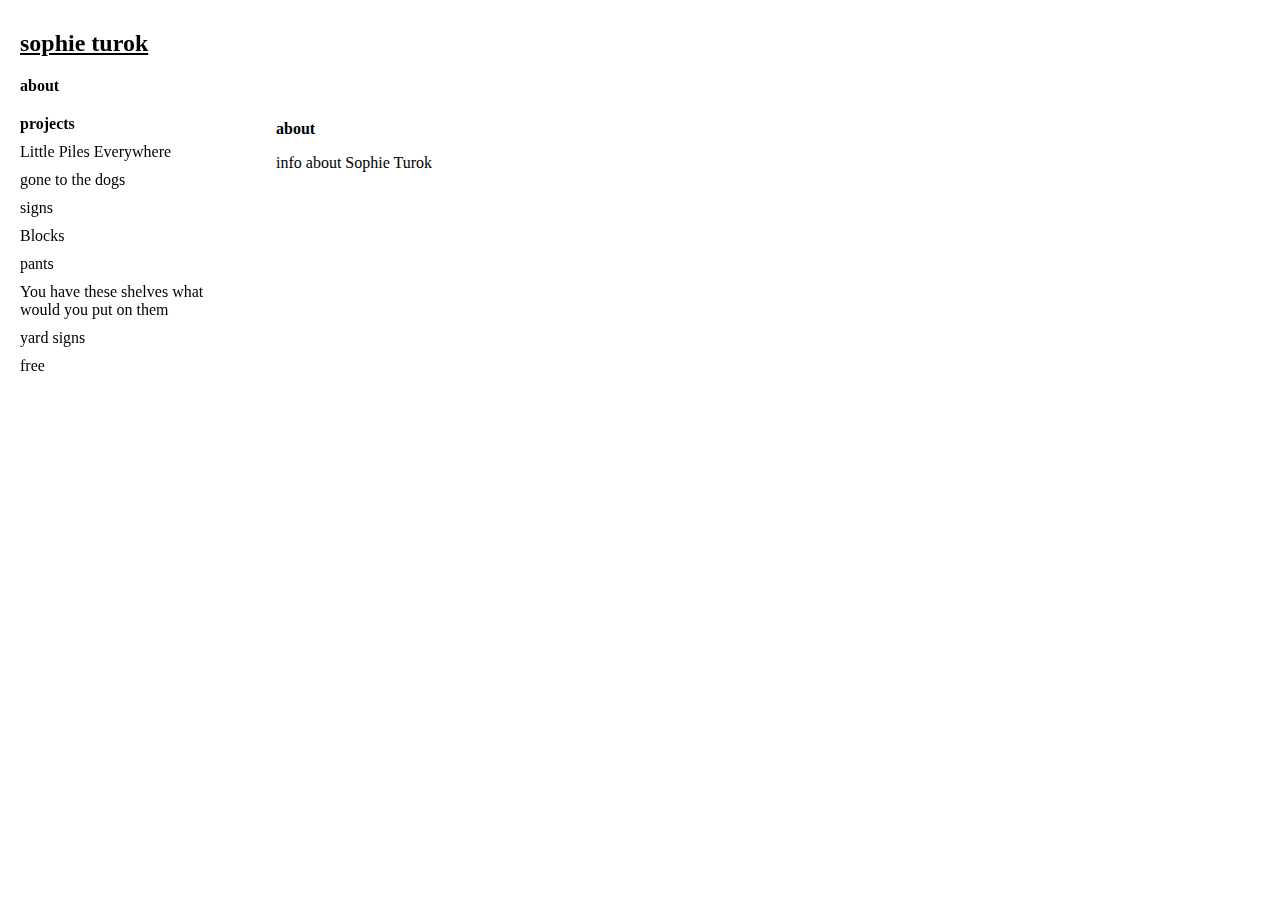
<file: about.html>
<!doctype html>
<html>
    <head>
        <meta http-equiv="Content-Type" content="text/html; charset=utf-8" />
        <title>Projects</title>
        <link href="style/index.css" rel="stylesheet" type="text/css" />
        <link href="https://fonts.googleapis.com/css?family=Roboto:300,400" rel="stylesheet">
        <link href="https://fonts.googleapis.com/css?family=Neuton" rel="stylesheet">
    </head>
    <body>
        <about>
            <b>about</b>
            <p> info about Sophie Turok </p>
        </about>
        <script type="text/javascript" src="js/addmenu.js"></script>
    </body>
</html>
</file>
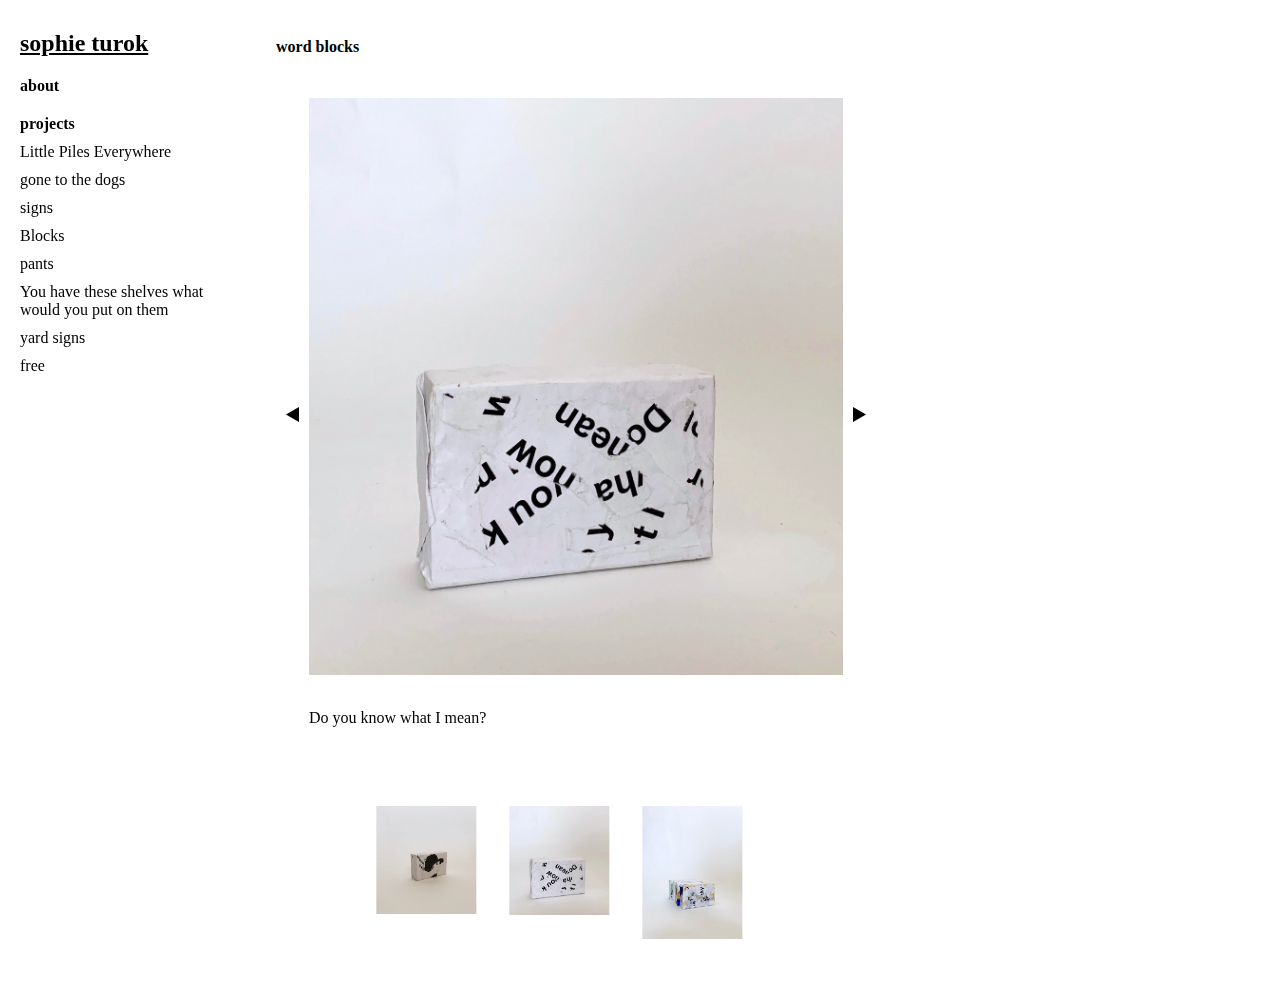
<file: blocks.html>
<!doctype html>
<html>
    <head>
        <meta http-equiv="Content-Type" content="text/html; charset=utf-8" />
        <title>word blocks</title>
        <link href="style/index.css" rel="stylesheet" type="text/css" />
        <link href="https://fonts.googleapis.com/css?family=Roboto:300,400" rel="stylesheet">
        <link href="https://fonts.googleapis.com/css?family=Neuton" rel="stylesheet">
        <script src="https://ajax.googleapis.com/ajax/libs/jquery/3.5.1/jquery.min.js"></script>
    </head>
    <body>
        <work>
            <div id="worktitle">
                <b>word blocks</b>
            </div>
            <div id="workcarousel">
                <div id="workpicswrapper">
                <button class="prev navbutton"></button>
                    <div id="workpics" class="siema">
                        <div>
                        <img src="pics/Turok_17.jpg"/>
                            <br> <p> Do you know what I mean? </p>
                        </div>
                        <div>
                        <img src="pics/Turok_18.jpg"/>
                            <br> <p> Billboards <p>
                        </div>
                        <div>
                        <img src="pics/Turok_19.jpg"/>
                        <br> <p> Oh you could totally> <p>
                        </div>
                        <img src="pics/good6.jpg"/>
                        <div>
                        <img src="pics/good.jpg"/>
                            <br> <p> I don't wanna talk about it </p>
                        </div>
                        <div>
                        <img src="pics/good11.jpg"/>
                            <br> <p> It's all about who you know </p>
                        </div>
                    </div>
                    <button class="next navbutton"></button>
                </div>
            </div>
        </work>
        <script src="siema.min.js"></script>
        <script type="text/javascript" src="js/workcarousel.js"></script>
        <script type="text/javascript" src="js/addmenu.js"></script>
    </body>
</html>
</file>
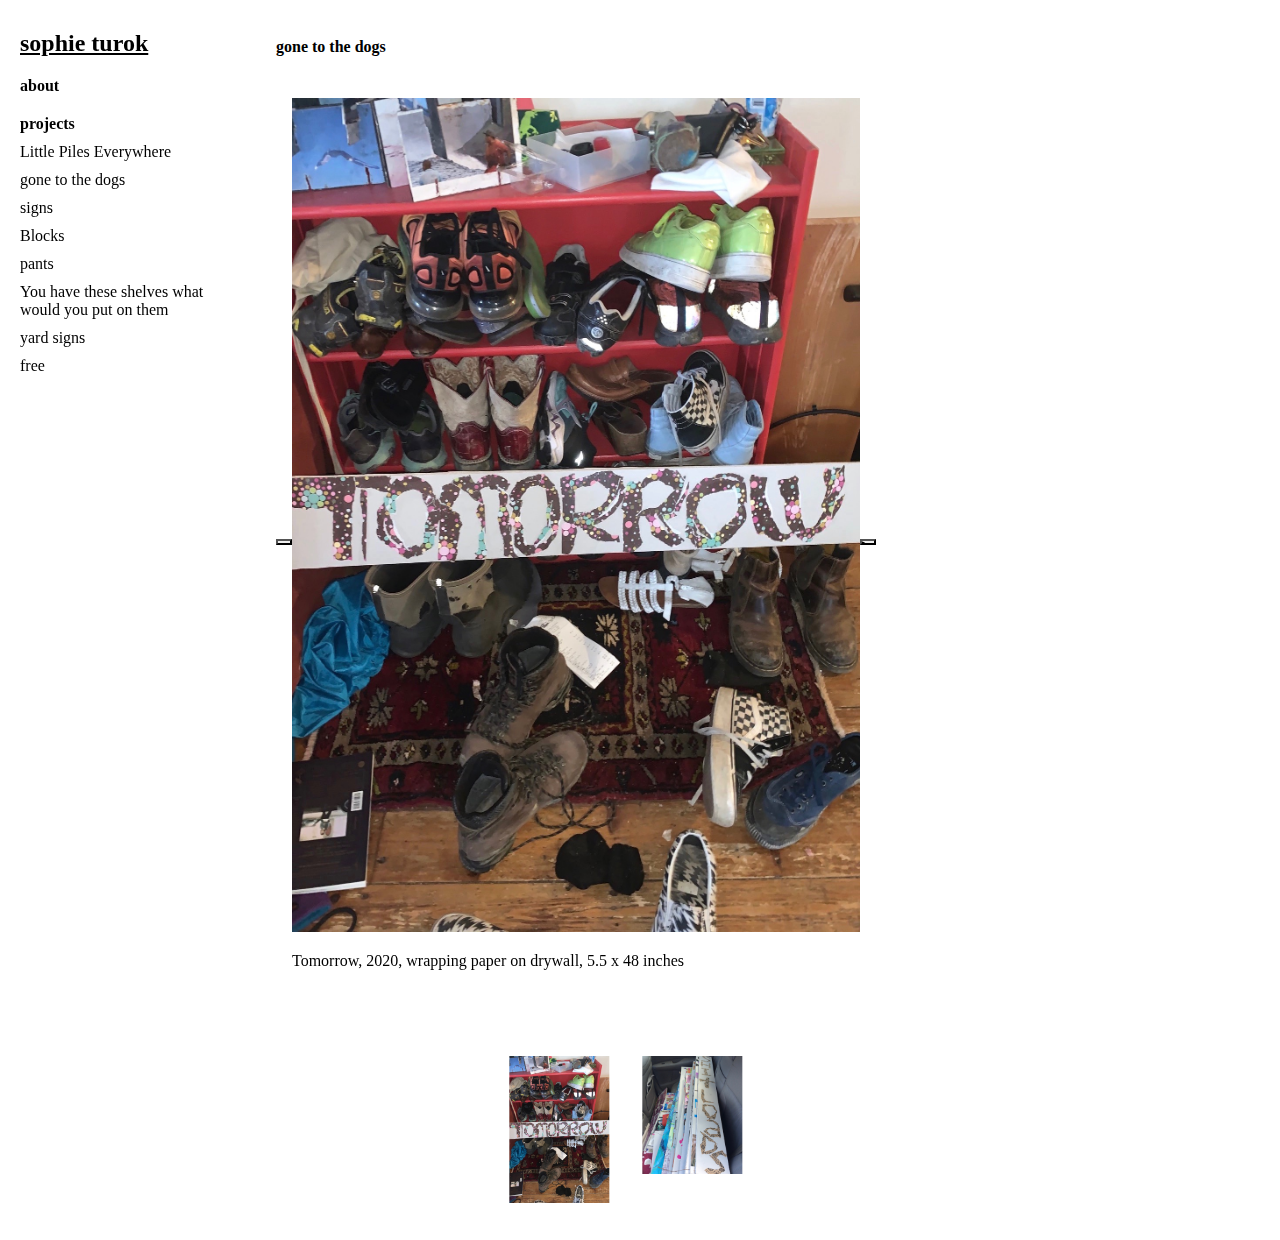
<file: domesticinstallations.html>
<!doctype html>
<html>
    <head>
        <meta http-equiv="Content-Type" content="text/html; charset=utf-8" />
        <title>domestic installations</title>
        <link href="style/index.css" rel="stylesheet" type="text/css" />
        <link href="https://fonts.googleapis.com/css?family=Roboto:300,400" rel="stylesheet">
        <link href="https://fonts.googleapis.com/css?family=Neuton" rel="stylesheet">
    </head>
    <body>
        <work>
            <div id="worktitle">
                <b> gone to the dogs </b>
            </div>
            <div id="workcarousel">
              <div id="workpicswrapper">
                <button class="prev"></button>
                <div id="workpics" class="siema">
                    <div> 
                      <img src="pics/Turok_14.jpg"/> 
                       <br> <p> Tomorrow, 2020, wrapping paper on drywall, 5.5 x 48 inches </p> 
                    </div>
                    <img src="pics/Turok_13.jpg"/>
                    <img src="pics/Turok_9.jpg"/>
                    <div> 
                      <img src="pics/Turok_10.jpg"/>
                      <p> Meteorite, 2020, vaseline, acrylic, glitter, crayon on drywall, 8 x 48 inches </p> 
                    </div>
                    <div> 
                      <img src="pics/Turok_11.jpg"/>
                      <p> Microphone, 2020, George Michael poster on drywall, 6 x 48 inches </p> 
                    </div>
                </div>
                <button class="next"></button>
              </div>
            </div>
        </work>
        <script src="siema.min.js"></script>
        <script type="text/javascript" src="js/workcarousel.js"></script>
        <script type="text/javascript" src="js/addmenu.js"></script>
    </body>
</html>
</file>
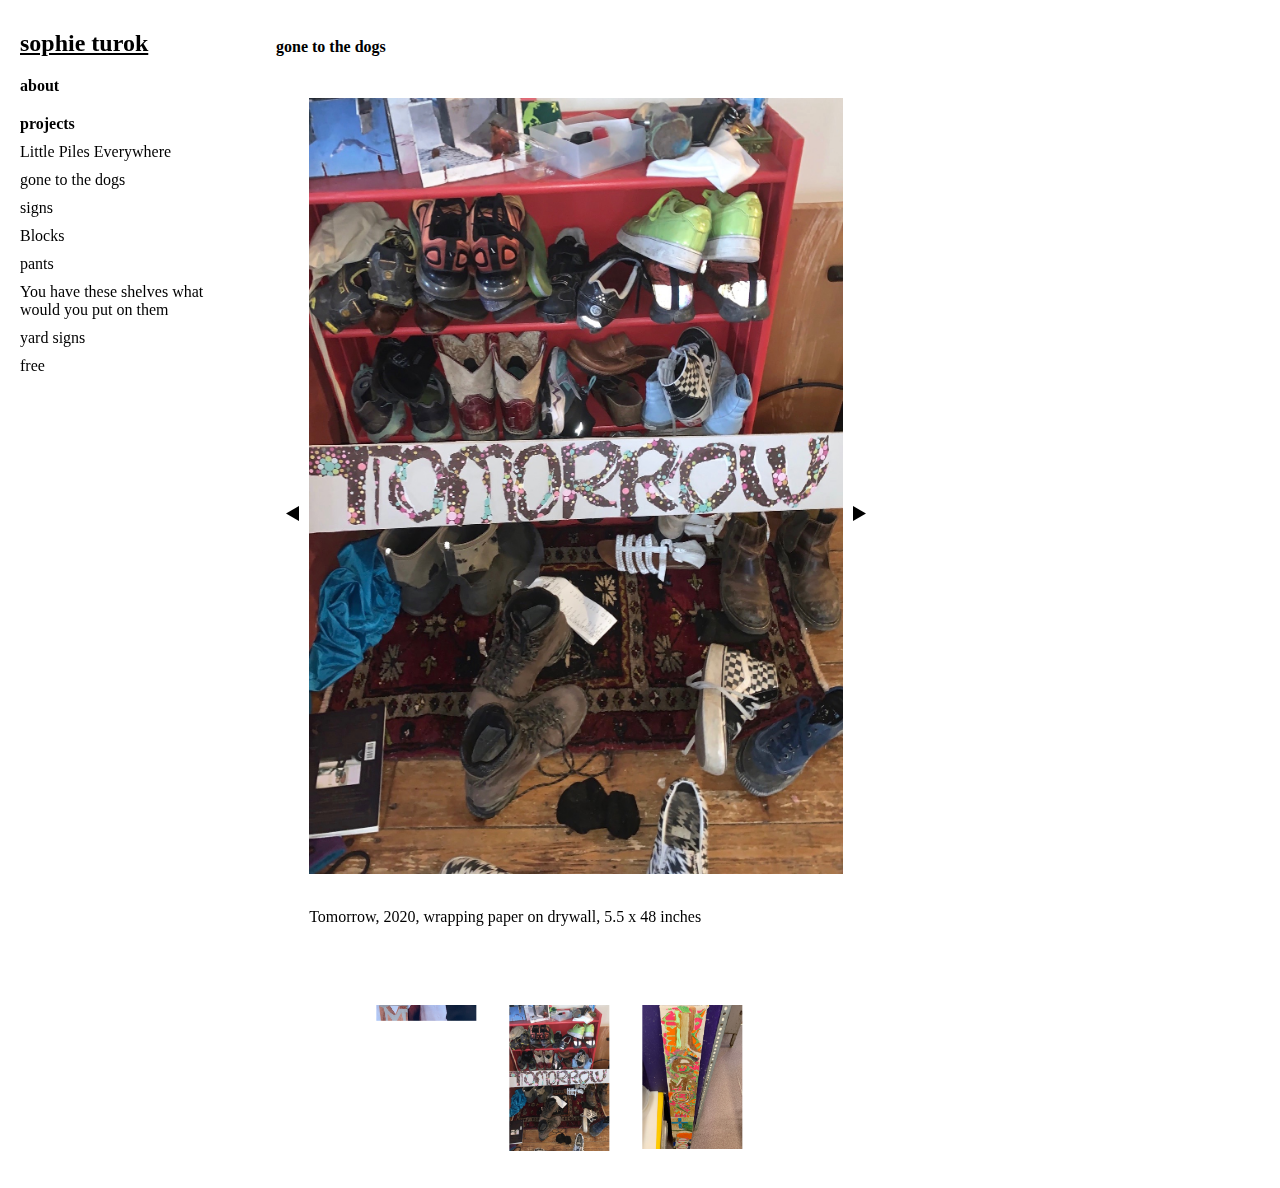
<file: gonetothedogs.html>
<!doctype html>
<html>
    <head>
        <meta http-equiv="Content-Type" content="text/html; charset=utf-8" />
        <title>domestic installations</title>
        <link href="style/index.css" rel="stylesheet" type="text/css" />
        <link href="https://fonts.googleapis.com/css?family=Roboto:300,400" rel="stylesheet">
        <link href="https://fonts.googleapis.com/css?family=Neuton" rel="stylesheet">
        <script src="https://ajax.googleapis.com/ajax/libs/jquery/3.5.1/jquery.min.js"></script>
    </head>
    <body>
        <work>
            <div id="worktitle">
                <b> gone to the dogs </b>
            </div>
            <div id="workcarousel">
              <div id="workpicswrapper">
                <button class="prev navbutton"></button>
                <div id="workpics" class="siema">
                    <div>
                      <img src="pics/Turok_14.jpg"/>
                       <br> <p> Tomorrow, 2020, wrapping paper on drywall, 5.5 x 48 inches </p> 
                    </div>
                    <div>
                    <img src="pics/lemontree2.jpg"/>
                    <p> Lemontree, 2020, acrylic, oil pastel, color-air paper, paper bags, oil paint, cotton rag paper on drywall </p>
                    </div>
                    <div>
                    <img src="pics/lemonsquare.jpg"/>
                        <p> Lemonsquare, 2020, paper bags, gesso, color-aid paper on drywall 5.5 x 48 inches </p>
                    </div>
                    <div>
                      <img src="pics/Turok_10.jpg"/>
                      <p> Meteorite, 2020, vaseline, acrylic, glitter, crayon on drywall, 8 x 48 inches </p> 
                    </div>
                    <div>
                      <img src="pics/Turok_11.jpg"/>
                      <p> Microphone, 2020, George Michael poster on drywall, 6 x 48 inches </p> 
                    </div>
                </div>
                <button class="next navbutton"></button>
              </div>
            </div>
        </work>
        <script src="siema.min.js"></script>
        <script type="text/javascript" src="js/workcarousel.js"></script>
        <script type="text/javascript" src="js/addmenu.js"></script>
    </body>
</html>
</file>
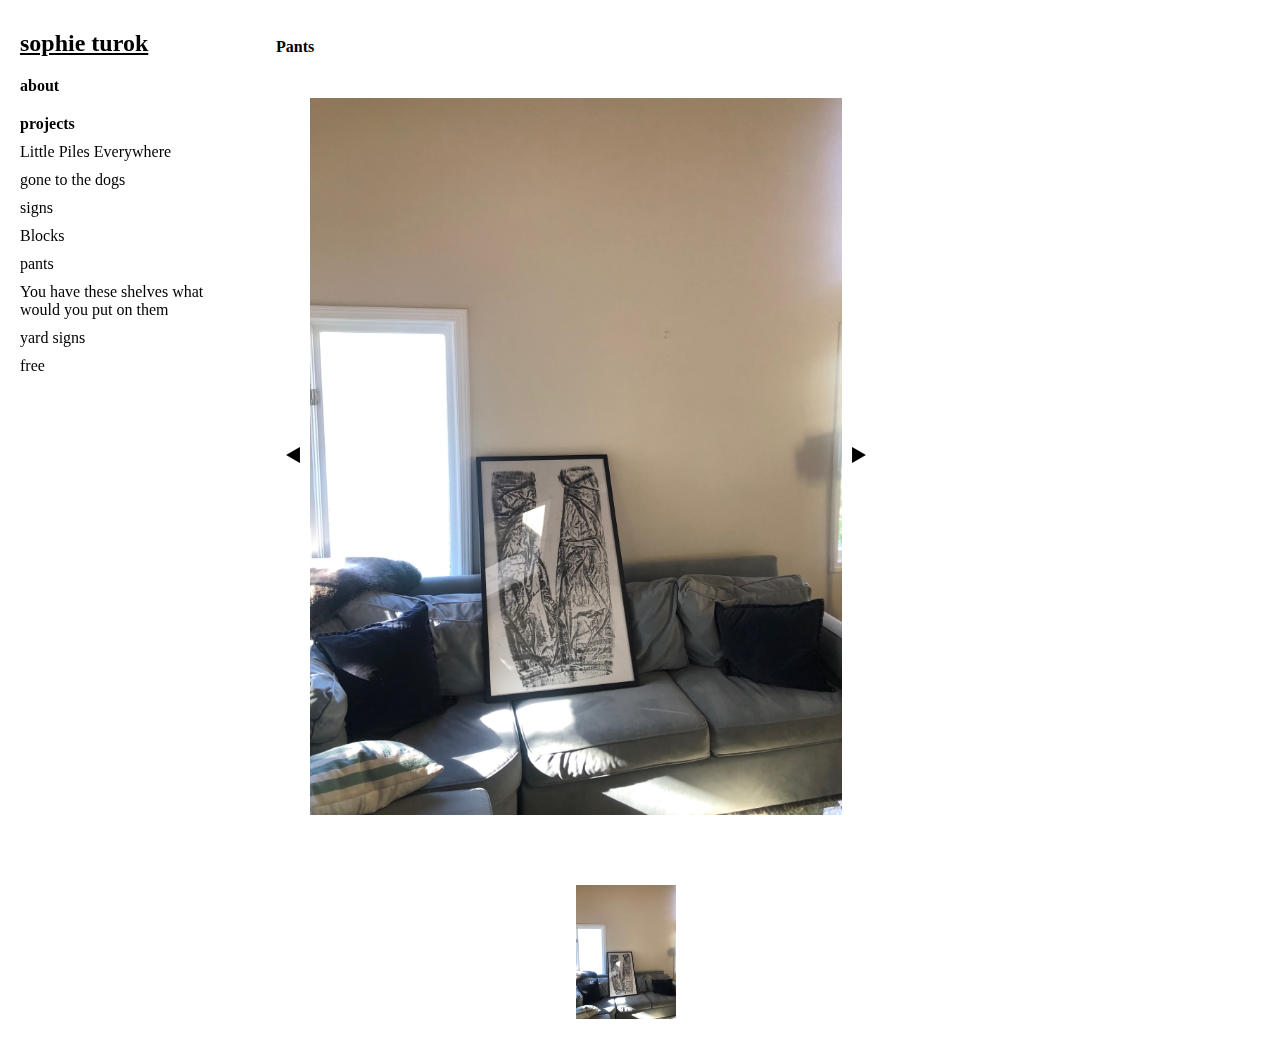
<file: pants.html>
<!doctype html>
<html>
    <head>
        <meta http-equiv="Content-Type" content="text/html; charset=utf-8" />
        <title>Pants</title>
        <link href="style/index.css" rel="stylesheet" type="text/css" />
        <link href="https://fonts.googleapis.com/css?family=Roboto:300,400" rel="stylesheet">
        <link href="https://fonts.googleapis.com/css?family=Neuton" rel="stylesheet">
        <script src="https://ajax.googleapis.com/ajax/libs/jquery/3.5.1/jquery.min.js"></script>
    </head>
    <body>
        <work>
            <div id="worktitle">
                <b>Pants</b>
            </div>
            <div id="workcarousel">
              <div id="workpicswrapper">
                <button class="prev navbutton"></button>
                <div id="workpics" class="siema">
                    <img src="pics/pants.jpg"/>
                    <img src="pics/pants2.jpg"/>
                </div>
                <button class="next navbutton"></button>
              </div>
            </div>
        </work>
        <script src="siema.min.js"></script>
        <script type="text/javascript" src="js/workcarousel.js"></script>
        <script type="text/javascript" src="js/addmenu.js"></script>
    </body>
</html>
</file>
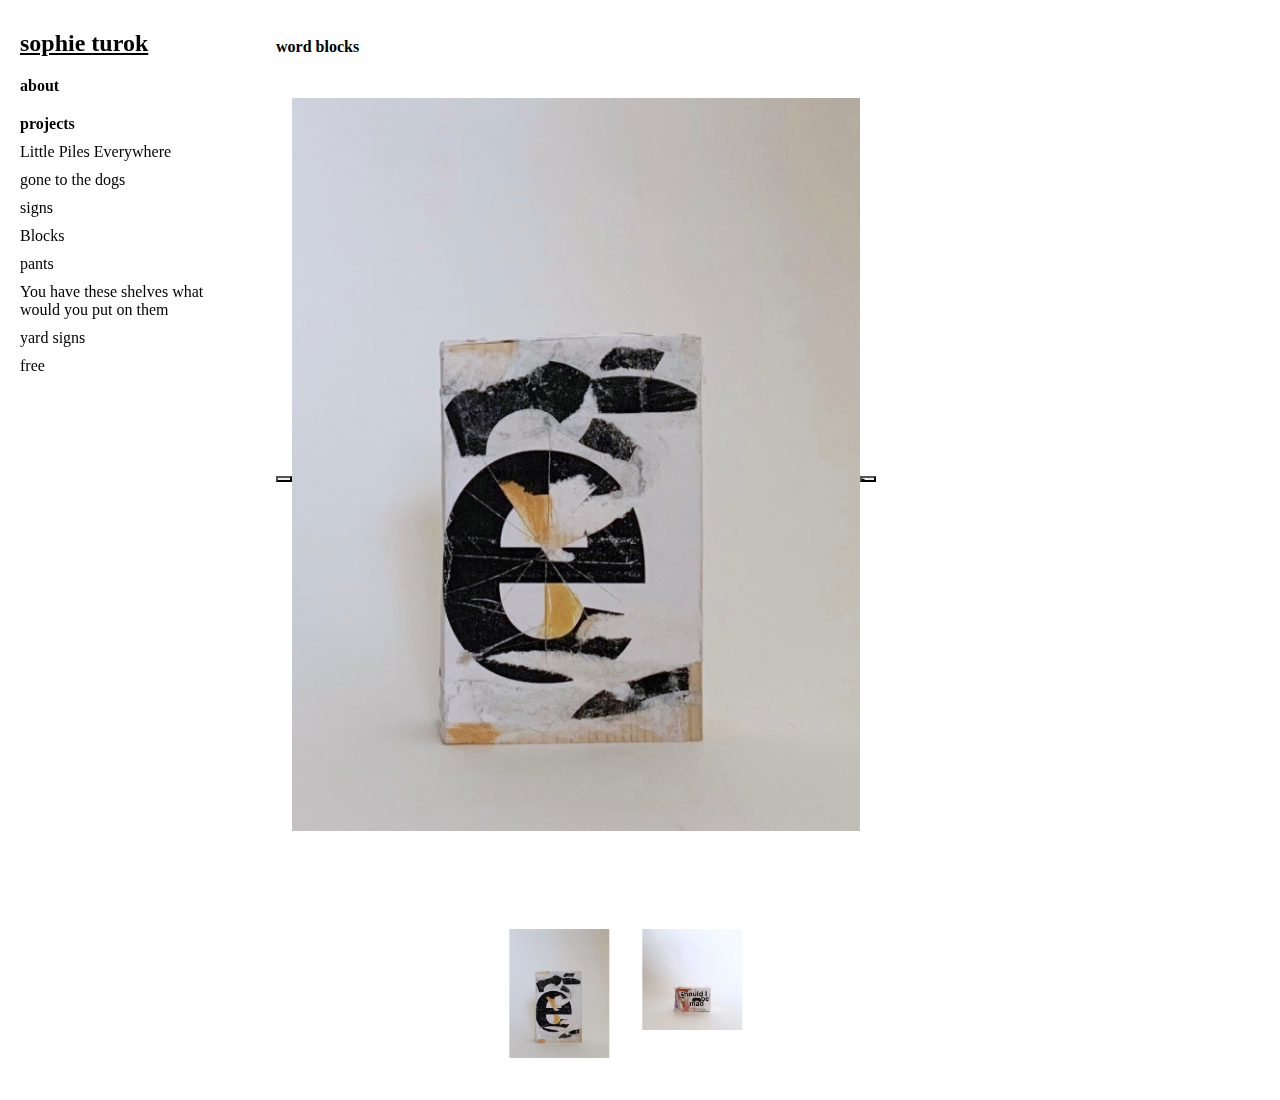
<file: wordblocks.html>
<!doctype html>
<html>
    <head>
        <meta http-equiv="Content-Type" content="text/html; charset=utf-8" />
        <title>word blocks</title>
        <link href="style/index.css" rel="stylesheet" type="text/css" />
        <link href="https://fonts.googleapis.com/css?family=Roboto:300,400" rel="stylesheet">
        <link href="https://fonts.googleapis.com/css?family=Neuton" rel="stylesheet">
    </head>
    <body>
        <work>
            <div id="worktitle">
                <b>word blocks</b>
            </div>
            <div id="workcarousel">
                <div id="workpicswrapper">
                    <button class="prev"></button>
                    <div id="workpics" class="siema">
                        <img src="pics/Turok_15.jpg"/>
                        <img src="pics/Turok_16.jpg"/>
                        <img src="pics/Turok_17.jpg"/>
                        <img src="pics/Turok_18.jpg"/>
                        <img src="pics/Turok_19.jpg"/>
                        <img src="pics/good9.jpg"/>
                        <img src="pics/good10.jpg"/>
                        <img src="pics/good11.jpg"/>
                        <img src="pics/good12.jpg"/>
                    </div>
                    <button class="next"></button>
                </div>
            </div>
        </work>
        <script src="siema.min.js"></script>
        <script type="text/javascript" src="js/workcarousel.js"></script>
        <script type="text/javascript" src="js/addmenu.js"></script>
    </body>
</html>
</file>
<file: style/index.css>
/**** main menu style ****/
mainmenu {
    overflow: auto;
    top: 0;
    bottom: 0;
    left: 0;
    position: fixed;
    height: 100%;
    z-index: 1;
	width: 215px;
}

#homebutton {
	padding-top: 20px;
	padding-left: 20px;
	display: block;
}

mainmenu a {
	display: block;
	padding-top: 10px;
	padding-left: 20px;
}

mainmenu a#boldlink {
    display: block;
    padding-top: 20px;
    padding-left: 20px;
    font-weight: bold;
}




/**** general style ****/
.body {
	font-family: Helvetica;
}

a {
	color: black;
    text-decoration: none;
}

a:hover {
	text-decoration: underline;
}

h2 {
	display: block;
    margin: 10px 0 0 0;
    padding: 0;
    border: 0;
    vertical-align: baseline;
}




/**** index.html style ****/
projects {
	margin: 0 0 0 215px;
	display: block;
	padding: 27px 9px 25px 27px;
	width: 1045px;
}

project {
	width: 225px;
    height: 225px;
    float: left;
    padding: 0 0 0 0;
}

project img {
	width: 200px;
	height: 200px;
    object-fit: cover;
}




/**** about page style ****/
about {
	margin: 100px 0 0 241px;
	display: block;
	padding: 20px 9px 25px 27px;
}




/**** work specific page style ****/
work b {
	float:left;
}

work {
	margin: 0 0 0 241px;
	display: block;
	padding: 20px 9px 25px 27px;
}

work img {
	width: 200px;
}

#worktitle {
	margin-top: 10px;
	padding-bottom: 60px;
}

#workpicswrapper {
  display: flex;
  align-items: center;
}

.navbutton {
	background-repeat: no-repeat;
	background-size: contain;
	background-color: transparent;
	width: 20px;
	height: 20px;
	border: none;
	margin: 10px;
}

.navbutton:focus {
  outline: none;
  box-shadow: none;
}

.prev {
	background-image: url('leftarrow.svg');
}

.next {
	background-image: url('rightarrow.svg');
}

#workpics img {
	width: 100%;
}

#workpics {
	width: auto;
}

#workcarousel {
	width: 600px;
}

#workpreviews {
	width: 400px;
	margin-top: 70px;
    margin-left: auto;
    margin-right: auto;
}

#workpreviews img {
	width: 100px;
}

#workpreviews p {
	display: none;
}

.siema {
	height: auto;
    display: inline-block;
}
</file>
